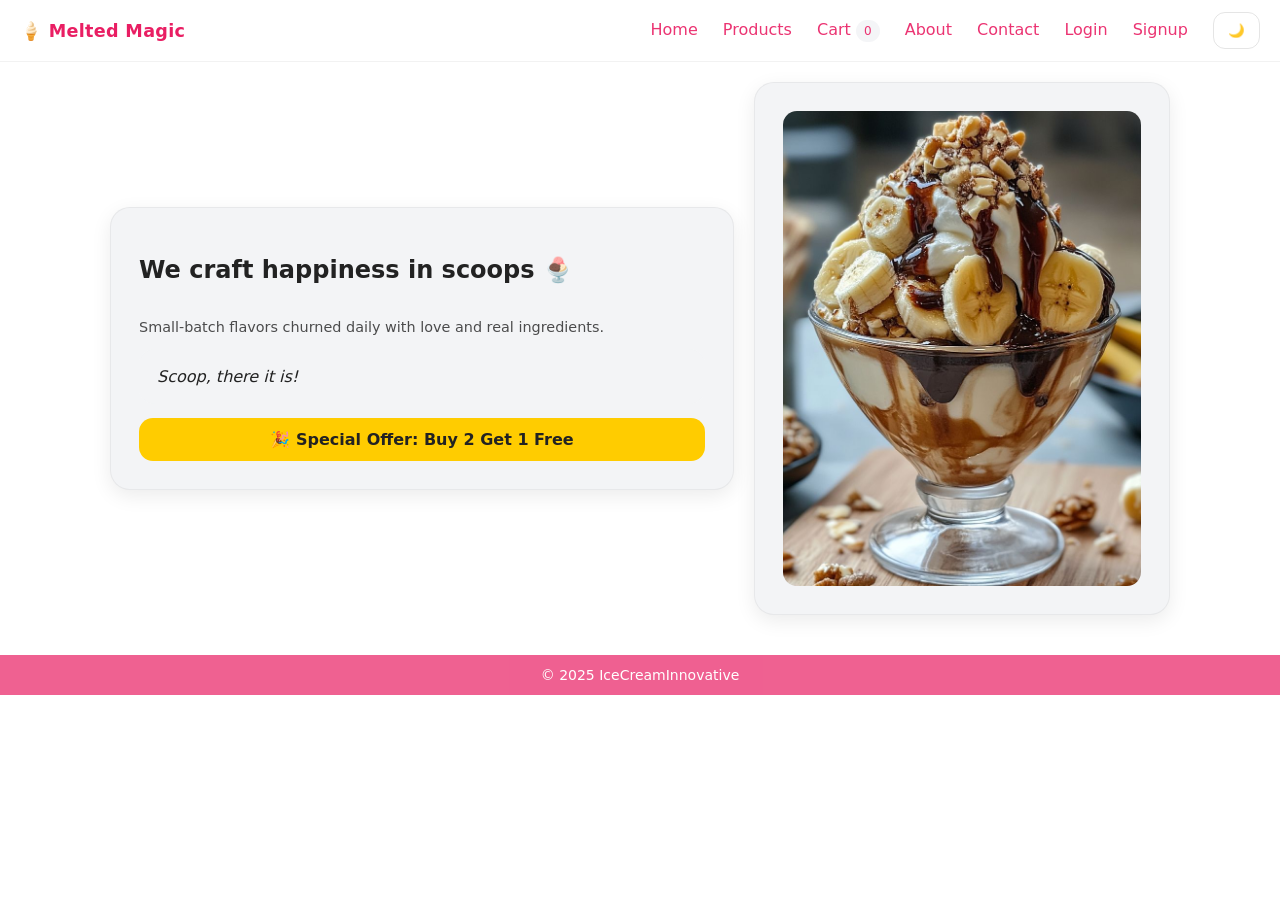
<file: index.html>
<!DOCTYPE html><html lang="en"><head>
<meta charset="UTF-8"><meta name="viewport" content="width=device-width, initial-scale=1.0">
<title>IceCreamInnovative • Home</title>
<link rel="stylesheet" href="css/style.css">
</head><body>
<header class="navbar">
  <div class="brand">🍦 Melted Magic</div>
  <nav>
    <a href="index.html">Home</a>
    <a href="product.html">Products</a>
    <a href="cart.html">Cart <span id="cartCount" class="badge">0</span></a>
    <a href="about.html">About</a>
    <a href="contact.html">Contact</a>
    <a href="login.html">Login</a>
    <a href="signup.html">Signup</a>
    <button id="themeToggle" class="btn btn-outline toggle">🌙</button>
  </nav>
</header>
<div class="container">
  <section class="hero">
    <div class="card">
      <h1>We craft happiness in scoops 🍨</h1>
      <p class="small">Small-batch flavors churned daily with love and real ingredients.</p>
      <div id="quote-box" class="quote-box">Loading quote…</div>
      <div class="offer">🎉 Special Offer: Buy 2 Get 1 Free</div>
    </div>
    <div class="card">
      <img src="images/sundae.jpg" alt="Sundae" style="width:100%; height:100%; object-fit:cover; border-radius:14px;">
    </div>
  </section>
</div>
<footer class="footer">© 2025 IceCreamInnovative</footer>
<script src="js/script.js"></script>
<div id="addedModal" class="modal"><div class="modal-card"><div class="msg">Added!</div></div></div>
</body></html>
</file>
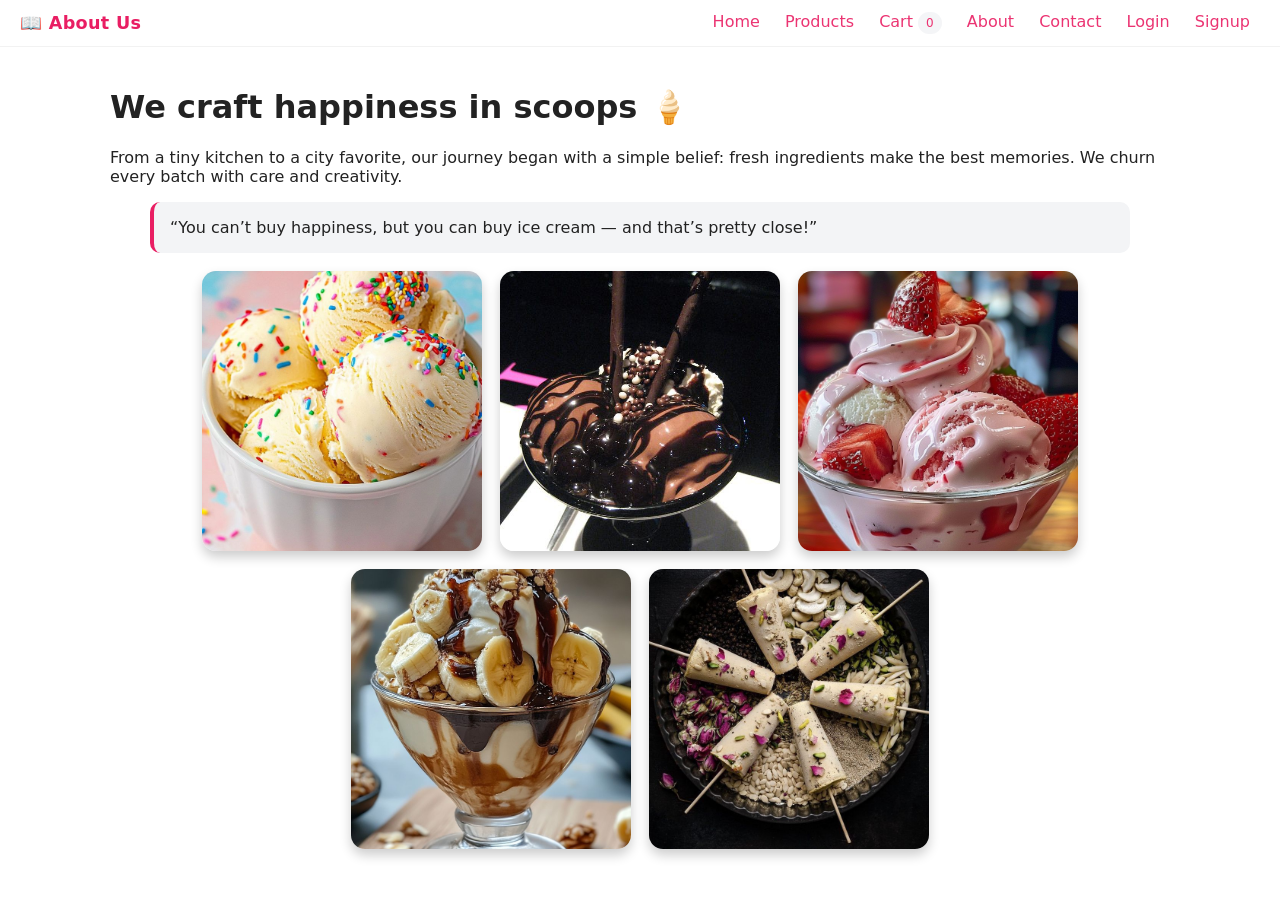
<file: about.html>
<!DOCTYPE html><html lang="en"><head>
<meta charset="UTF-8"><meta name="viewport" content="width=device-width, initial-scale=1.0">
<title>About • IceCreamInnovative</title>
<link rel="stylesheet" href="css/style.css">
</head><body>
<header class="navbar">
  <div class="brand">📖 About Us</div>
  <nav>
    <a href="index.html">Home</a>
    <a href="product.html">Products</a>
    <a href="cart.html">Cart <span id="cartCount" class="badge">0</span></a>
    <a href="about.html">About</a>
    <a href="contact.html">Contact</a>
    <a href="login.html">Login</a>
    <a href="signup.html">Signup</a>
  </nav>
</header>
<div class="container">
  <h1>We craft happiness in scoops 🍦</h1>
  <p>From a tiny kitchen to a city favorite, our journey began with a simple belief: fresh ingredients make the best memories. We churn every batch with care and creativity.</p>
  <blockquote>“You can’t buy happiness, but you can buy ice cream — and that’s pretty close!”</blockquote>
  <div class="gallery" style="margin-top:18px;">
    <img src="images/vanilla.jpg" alt="Vanilla">
    <img src="images/chocolate.jpg" alt="Chocolate">
    <img src="images/strawberry.jpg" alt="Strawberry">
    <img src="images/sundae.jpg" alt="Sundae">
    <img src="images/kulfi.jpg" alt="khulfi">
  </div>
</div>
<script src="js/script.js"></script>
</body></html>
</file>
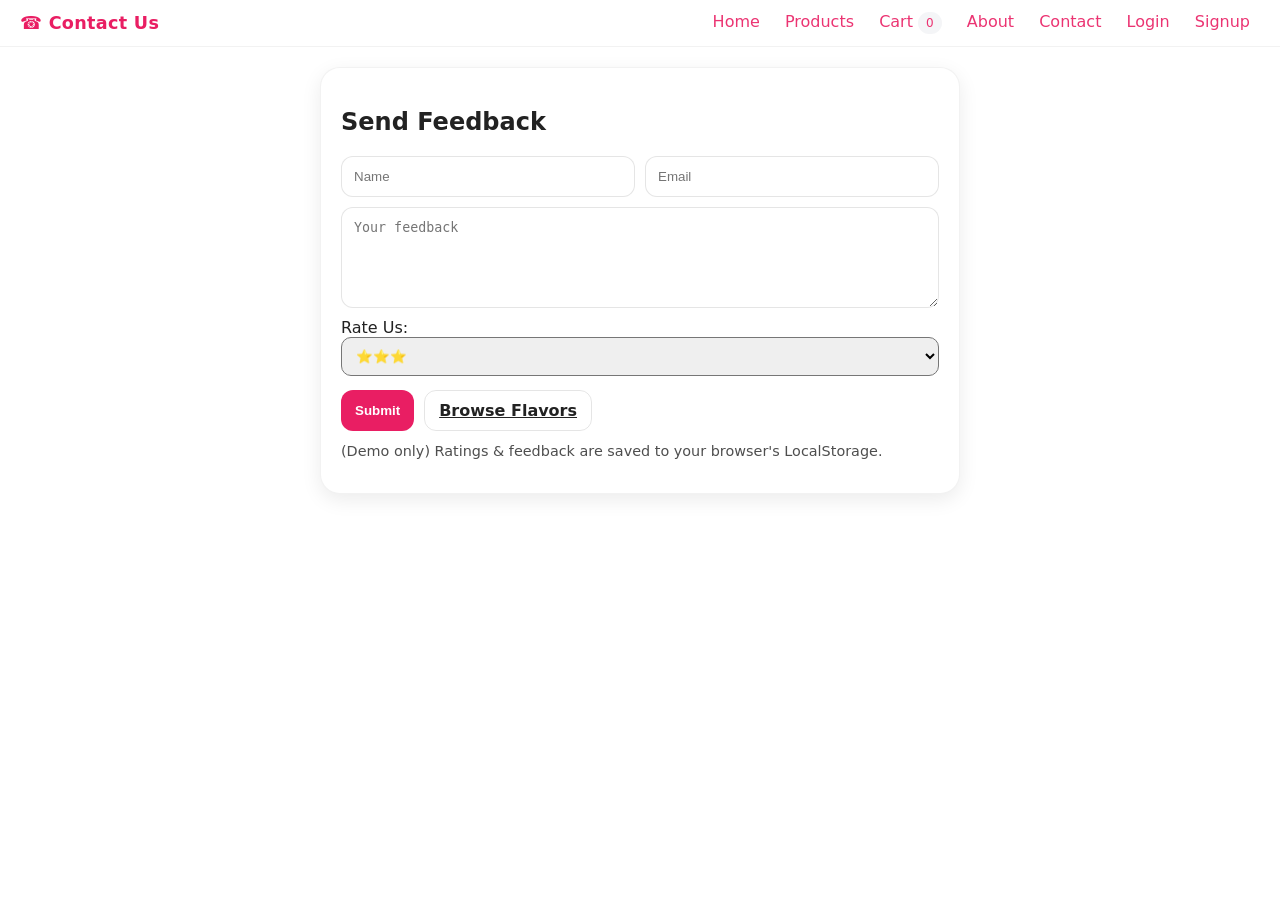
<file: contact.html>
<!DOCTYPE html><html lang="en"><head>
<meta charset="UTF-8"><meta name="viewport" content="width=device-width, initial-scale=1.0">
<title>Contact • IceCreamInnovative</title>
<link rel="stylesheet" href="css/style.css">
</head><body>
<header class="navbar">
  <div class="brand">☎️ Contact Us</div>
  <nav>
    <a href="index.html">Home</a>
    <a href="product.html">Products</a>
    <a href="cart.html">Cart <span id="cartCount" class="badge">0</span></a>
    <a href="about.html">About</a>
    <a href="contact.html">Contact</a>
    <a href="login.html">Login</a>
    <a href="signup.html">Signup</a>
  </nav>
</header>
<div class="container">
  <form id="feedbackForm" class="card" style="padding:20px; max-width:640px; margin:auto">
    <h2>Send Feedback</h2>
    <div style="display:grid; gap:10px; grid-template-columns: 1fr 1fr;">
      <input type="text" id="name" placeholder="Name" required style="padding:12px; border-radius:12px; border:1px solid rgba(0,0,0,.1);">
      <input type="email" id="contactEmail" placeholder="Email" required style="padding:12px; border-radius:12px; border:1px solid rgba(0,0,0,.1);">
    </div>
    <textarea id="feedback" placeholder="Your feedback" rows="5" style="margin-top:10px; padding:12px; border-radius:12px; border:1px solid rgba(0,0,0,.1); width:100%;"></textarea>
    <label style="margin-top:10px;">Rate Us:</label>
    <select id="rating" style="padding:10px; border-radius:10px;">
      <option value="1">⭐</option>
      <option value="2">⭐⭐</option>
      <option value="3" selected>⭐⭐⭐</option>
      <option value="4">⭐⭐⭐⭐</option>
      <option value="5">⭐⭐⭐⭐⭐</option>
    </select>
    <div style="display:flex; gap:10px; margin-top:14px;">
      <button class="btn" type="submit">Submit</button>
      <a class="btn btn-outline" href="product.html">Browse Flavors</a>
    </div>
    <p class="small" style="margin-top:12px;">(Demo only) Ratings & feedback are saved to your browser's LocalStorage.</p>
  </form>
</div>
<script src="js/script.js"></script>
</body></html>
</file>
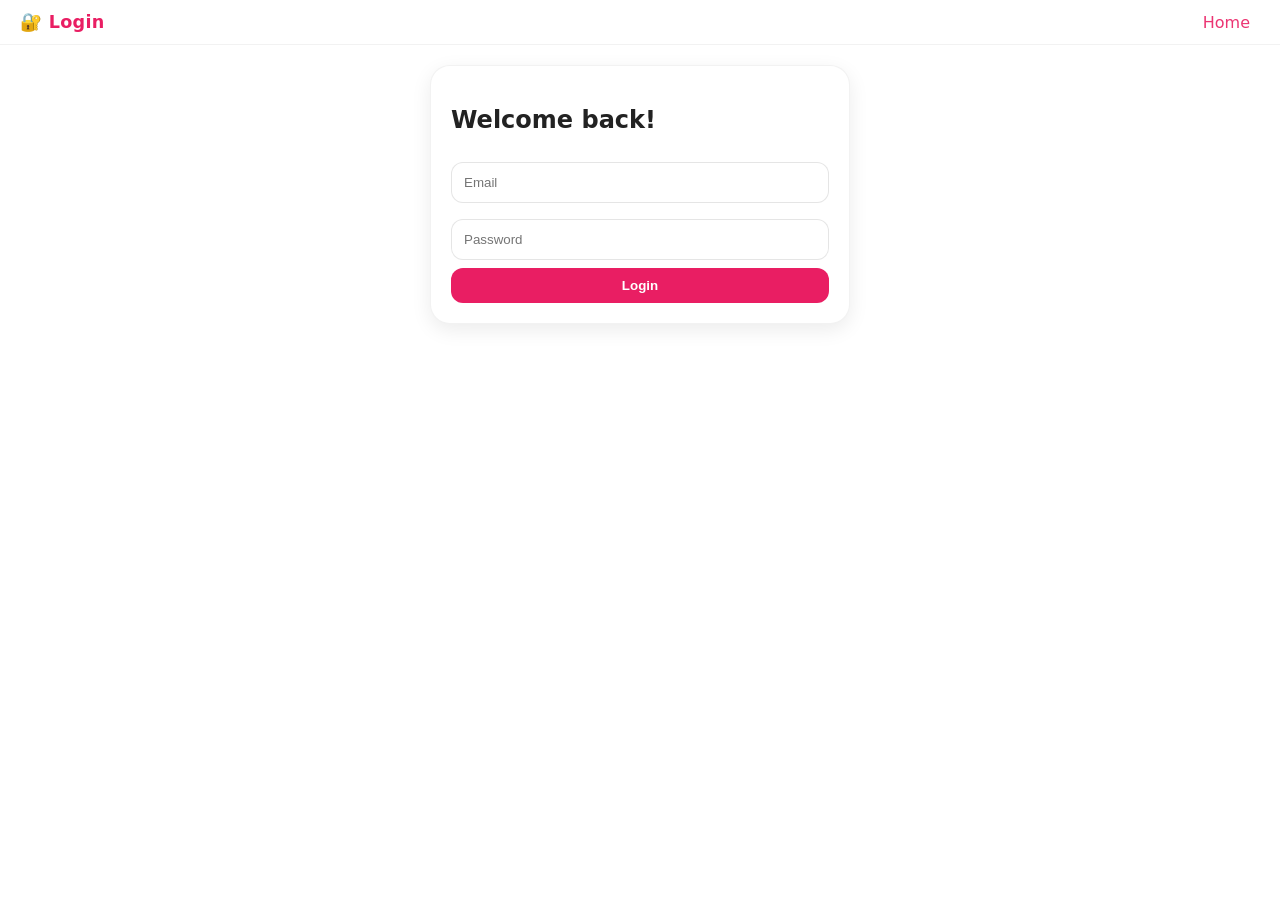
<file: login.html>
<!DOCTYPE html><html lang="en"><head>
<meta charset="UTF-8"><meta name="viewport" content="width=device-width, initial-scale=1.0">
<title>Login • IceCreamInnovative</title>
<link rel="stylesheet" href="css/style.css">
</head><body>
<header class="navbar">
  <div class="brand">🔐 Login</div>
  <nav><a href="index.html">Home</a></nav>
</header>
<div class="container">
  <form id="loginForm" class="card" style="padding:20px; max-width:420px; margin:auto">
    <h2>Welcome back!</h2>
    <input type="email" id="email" placeholder="Email" required style="padding:12px; border-radius:12px; border:1px solid rgba(0,0,0,.1); width:100%; margin:8px 0;">
    <input type="password" id="password" placeholder="Password" required style="padding:12px; border-radius:12px; border:1px solid rgba(0,0,0,.1); width:100%; margin:8px 0;">
    <button class="btn" type="submit">Login</button>
  </form>
</div>
<script src="js/script.js"></script>
</body></html>
</file>
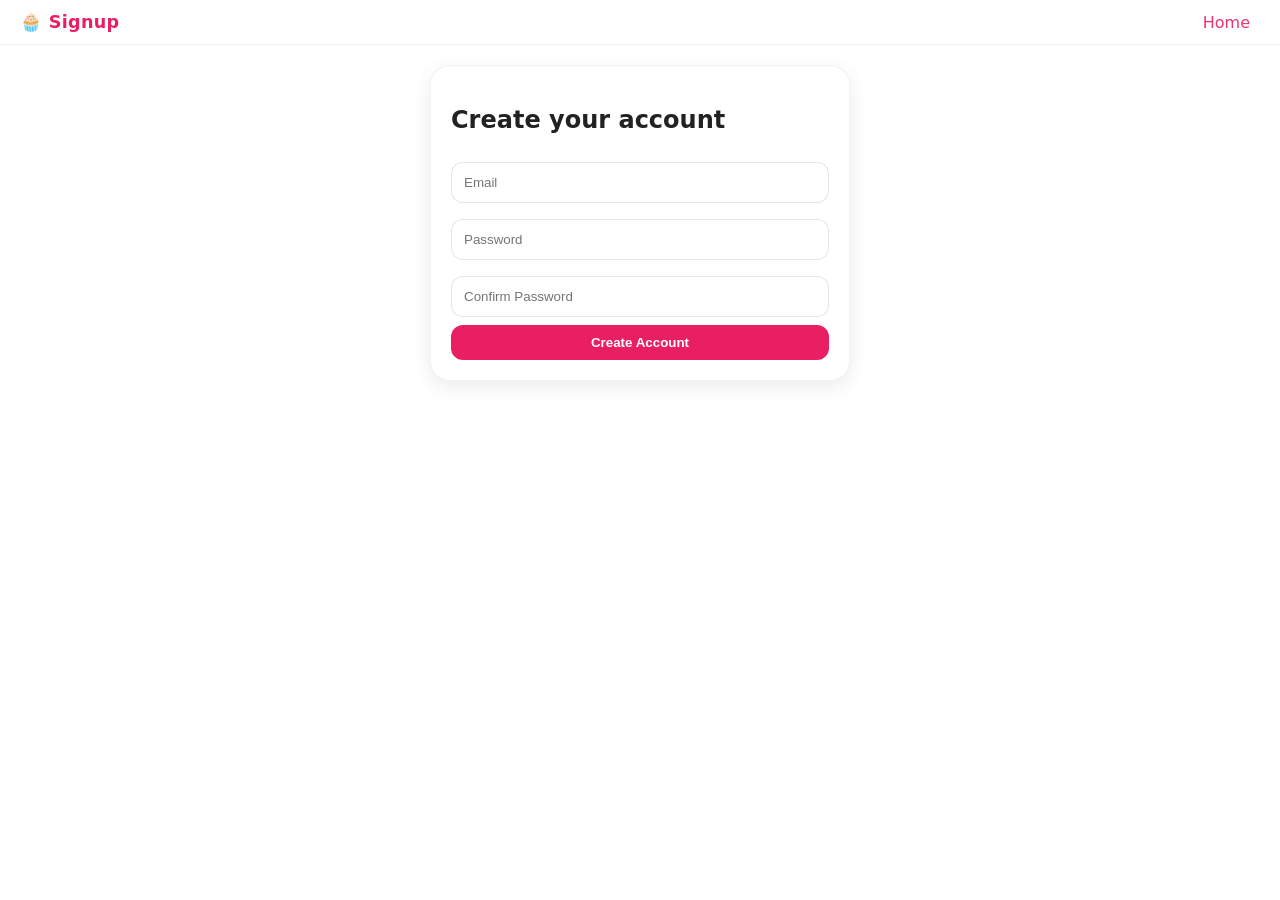
<file: signup.html>
<!DOCTYPE html><html lang="en"><head>
<meta charset="UTF-8"><meta name="viewport" content="width=device-width, initial-scale=1.0">
<title>Signup • IceCreamInnovative</title>
<link rel="stylesheet" href="css/style.css">
</head><body>
<header class="navbar">
  <div class="brand">🧁 Signup</div>
  <nav><a href="index.html">Home</a></nav>
</header>
<div class="container">
  <form id="signupForm" class="card" style="padding:20px; max-width:420px; margin:auto">
    <h2>Create your account</h2>
    <input type="email" id="signupEmail" placeholder="Email" required style="padding:12px; border-radius:12px; border:1px solid rgba(0,0,0,.1); width:100%; margin:8px 0;">
    <input type="password" id="signupPassword" placeholder="Password" required style="padding:12px; border-radius:12px; border:1px solid rgba(0,0,0,.1); width:100%; margin:8px 0;">
    <input type="password" id="confirmPassword" placeholder="Confirm Password" required style="padding:12px; border-radius:12px; border:1px solid rgba(0,0,0,.1); width:100%; margin:8px 0;">
    <button class="btn" type="submit">Create Account</button>
  </form>
</div>
<script src="js/script.js"></script>
</body></html>
</file>
<file: css/style.css>
:root {
  --bg: #fff;
  --text: #222;
  --card: #ffffff;
  --accent: #e91e63;
  --accent-2: #ffcc00;
  --muted: #f3f4f6;
}
.dark {
  --bg: #0f172a;
  --text: #e5e7eb;
  --card: #111827;
  --accent: #f472b6;
  --accent-2: #facc15;
  --muted: #1f2937;
}
* { box-sizing: border-box; }
body { margin: 0; font-family: system-ui, -apple-system, Segoe UI, Roboto, Arial; background: var(--bg); color: var(--text); }
header.navbar {
  position: sticky; top: 0; z-index: 50; backdrop-filter: blur(8px);
  background: color-mix(in srgb, var(--bg) 85%, transparent); border-bottom: 1px solid rgba(0,0,0,0.05);
  display: flex; align-items: center; justify-content: space-between; padding: 12px 20px;
}
.brand { font-weight: 800; font-size: 1.1rem; letter-spacing: .3px; }
nav a { margin: 0 10px; text-decoration: none; color: var(--text); opacity: .9; }
nav a:hover { opacity: 1; }
.btn { appearance: none; border: 0; background: var(--accent); color: white; padding: 10px 14px; border-radius: 12px; cursor: pointer; font-weight: 600; transition: transform .05s ease, box-shadow .2s ease; }
.btn:active { transform: translateY(1px) scale(0.99); }
.btn-outline { background: transparent; color: var(--text); border: 1px solid rgba(0,0,0,0.1); }
.container { max-width: 1100px; margin: 0 auto; padding: 20px; }
.hero { display: grid; grid-template-columns: 1.2fr .8fr; gap: 20px; align-items: center; }
.hero .card { padding: 28px; border-radius: 20px; background: var(--muted); }
.offer { background: var(--accent-2); padding: 12px 16px; border-radius: 14px; font-weight: 700; text-align: center; margin-top: 14px; }
.grid { display: grid; gap: 18px; grid-template-columns: repeat(auto-fill, minmax(220px, 1fr)); }
.card {
  background: var(--card); border-radius: 20px; overflow: hidden; box-shadow: 0 6px 20px rgba(0,0,0,.08);
  display: flex; flex-direction: column; border: 1px solid rgba(0,0,0,.05);
}
.card img { width: 100%; height: 160px; object-fit: cover; }
.card .pad { padding: 14px; display: flex; gap: 10px; flex-direction: column; flex: 1; }
.card h3 { margin: 0; font-size: 1.05rem; }
.price { font-weight: 800; }
.badge { display: inline-block; padding: 4px 8px; font-size: .75rem; border-radius: 999px; background: var(--muted); }
.searchbar { display: flex; gap: 8px; margin: 10px 0 20px; }
.searchbar input {
  flex: 1; padding: 12px 14px; border-radius: 14px; border: 1px solid rgba(0,0,0,.1); background: var(--card); color: var(--text);
}
.stars { display: inline-flex; gap: 4px; font-size: 20px; cursor: pointer; }
.star { filter: grayscale(1) opacity(.6); transition: transform .1s ease, filter .2s ease; }
.star.active { filter: none; }
.add-cart { align-self: stretch; }
.float-cart { position: fixed; right: 18px; bottom: 18px; padding: 14px 16px; border-radius: 999px; box-shadow: 0 10px 30px rgba(0,0,0,.25); }
.footer { padding: 30px; text-align: center; opacity: .7; }
.quote-box { background: var(--muted); padding: 18px; border-radius: 16px; font-style: italic; }
.toggle { margin-left: 10px; }
.modal {
  position: fixed; inset: 0; display: none; align-items: center; justify-content: center; background: rgba(0,0,0,.45);
}
.modal.show { display: flex; }
.modal .modal-card { background: var(--card); color: var(--text); padding: 20px; border-radius: 16px; max-width: 360px; text-align: center; }
.cart-item { display: grid; grid-template-columns: 60px 1fr auto; gap: 10px; align-items: center; padding: 12px; border-bottom: 1px solid rgba(0,0,0,.08); }
.cart-item img { width: 60px; height: 60px; object-fit: cover; border-radius: 10px; }
.qty { display: inline-flex; align-items: center; gap: 8px; }
.qty button { padding: 6px 10px; border-radius: 10px; }
.total { font-size: 1.2rem; font-weight: 800; margin-top: 10px; }
.confetti-canvas { position: fixed; inset: 0; pointer-events: none; }
blockquote { background: var(--muted); padding: 16px; border-left: 4px solid var(--accent); border-radius: 10px; }
.gallery { display: grid; gap: 12px; grid-template-columns: repeat(auto-fill, minmax(220px, 1fr)); }
.gallery img { width: 100%; border-radius: 16px; }
.small { font-size: .9rem; opacity: .8; }

.gallery {
  display: flex;
  flex-wrap: wrap;
  gap: 18px;
  justify-content: center;
}

.gallery img {
  width: 280px;       /* width increase */
  height: 280px;      /* height increase */
  object-fit: cover;  
  border-radius: 14px;
  box-shadow: 0 6px 12px rgba(0,0,0,0.2);
  transition: transform 0.3s ease;
}

.gallery img:hover {
  transform: scale(1.08); /* hover par thoda aur zoom */
}

/* Header */
.navbar {
  background-color: #e91e63;
  padding: 15px;
  display: flex;
  justify-content: space-between;
  align-items: center;
  color:#e91e63;
}

.navbar a {
  color:#e91e63;
  margin: 0 10px;
  text-decoration: none;
  font-weight: 500;
}

.navbar a:hover {
  text-decoration: underline;
}

/* Footer */
.footer {
  background-color: #e91e63;
  color: white;
  text-align: center;
  padding: 12px;
  margin-top: 20px;
  font-size: 14px;
}
</file>
